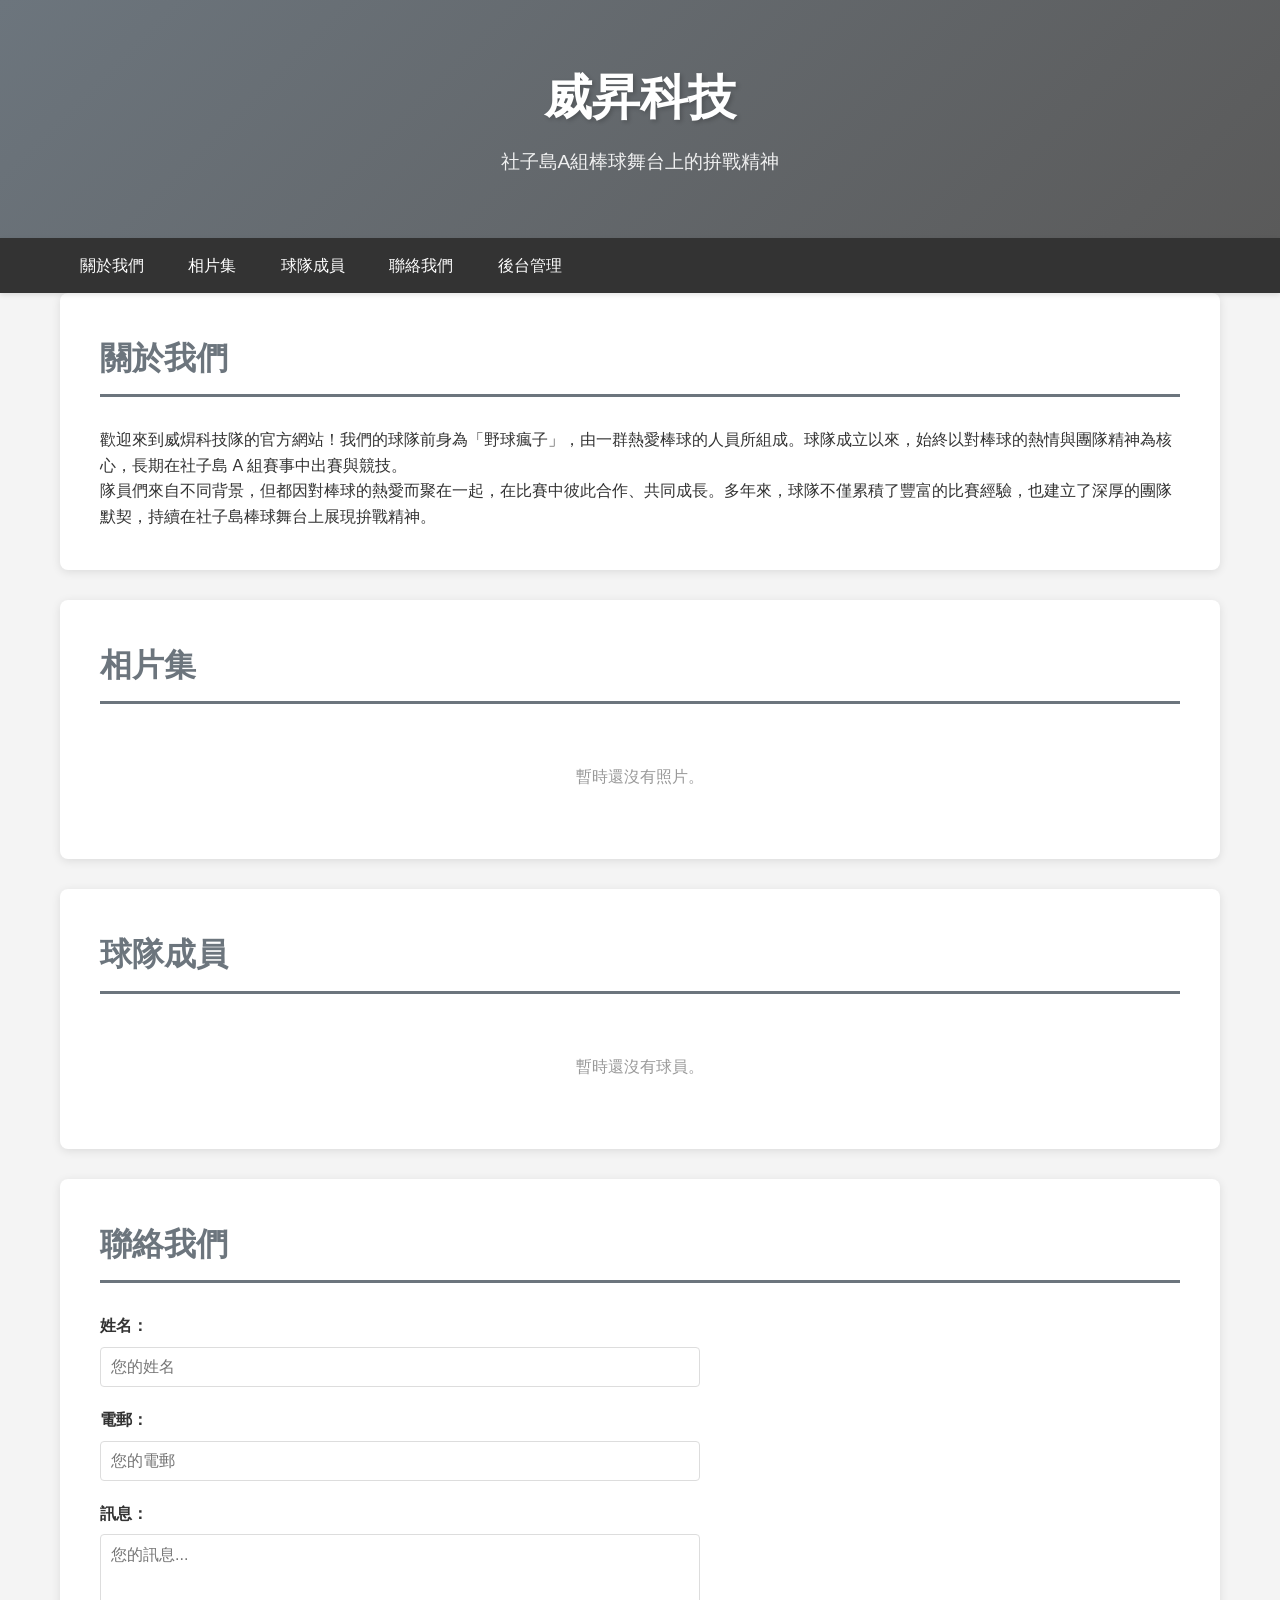
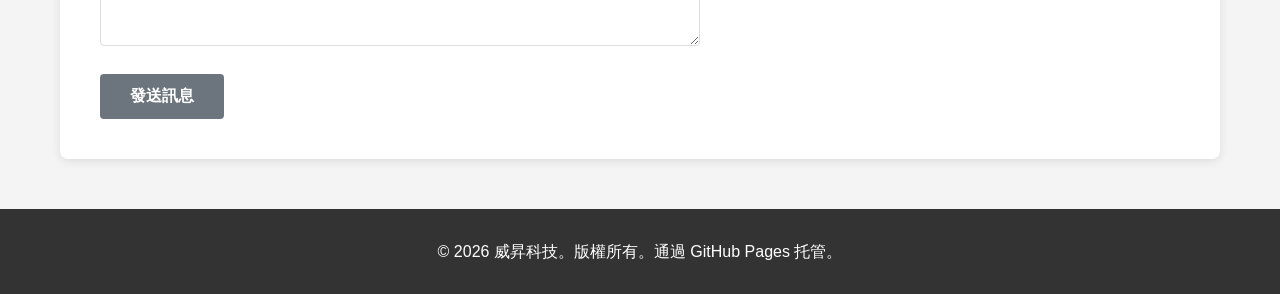
<file: index.html>
<!DOCTYPE html>
<html lang="zh-TW">
<head>
    <meta charset="UTF-8">
    <meta name="viewport" content="width=device-width, initial-scale=1.0">
    <title>威焺科技隊 - 官方網站</title>
    <link rel="stylesheet" href="styles.css">
</head>
<body>
    <header>
        <div class="container">
            <h1>威昇科技</h1>
            <p class="tagline">社子島A組棒球舞台上的拚戰精神</p>
        </div>
    </header>

    <nav class="navbar">
        <div class="container">
            <a href="#about">關於我們</a>
            <a href="#gallery">相片集</a>
            <a href="#team">球隊成員</a>
            <a href="#contact">聯絡我們</a>
            <a href="admin.html" class="admin-link">後台管理</a>
        </div>
    </nav>

    <main class="container">
        <!-- 關於我們 -->
        <section id="about" class="section">
            <h2>關於我們</h2>
            <p>歡迎來到威焺科技隊的官方網站！我們的球隊前身為「野球瘋子」，由一群熱愛棒球的人員所組成。球隊成立以來，始終以對棒球的熱情與團隊精神為核心，長期在社子島 A 組賽事中出賽與競技。</p>
            <p>隊員們來自不同背景，但都因對棒球的熱愛而聚在一起，在比賽中彼此合作、共同成長。多年來，球隊不僅累積了豐富的比賽經驗，也建立了深厚的團隊默契，持續在社子島棒球舞台上展現拚戰精神。</p>
        </section>

        <!-- 相片集 -->
        <section id="gallery" class="section">
            <h2>相片集</h2>
            
            <div id="photoGallery" class="photo-gallery">
                <p class="no-photos">暫時還沒有照片。</p>
            </div>
        </section>

        <!-- 球隊成員 -->
        <section id="team" class="section">
            <h2>球隊成員</h2>
            
            <div id="teamGrid" class="team-grid">
                <!-- 球員將動態加載到這裡 -->
                <p class="no-players">暫時還沒有球員。</p>
            </div>
        </section>

        <!-- 聯絡我們 -->
        <section id="contact" class="section">
            <h2>聯絡我們</h2>
            <form id="contactForm">
                <div class="form-group">
                    <label for="name">姓名：</label>
                    <input type="text" id="name" placeholder="您的姓名" required>
                </div>
                <div class="form-group">
                    <label for="email">電郵：</label>
                    <input type="email" id="email" placeholder="您的電郵" required>
                </div>
                <div class="form-group">
                    <label for="message">訊息：</label>
                    <textarea id="message" placeholder="您的訊息..." rows="5" required></textarea>
                </div>
                <button type="submit" class="btn">發送訊息</button>
                <p id="contactMessage"></p>
            </form>
        </section>
    </main>

    <footer>
        <div class="container">
            <p>&copy; 2026 威昇科技。版權所有。通過 GitHub Pages 托管。</p>
        </div>
    </footer>

    <script src="script.js"></script>
</body>
</html>
</file>
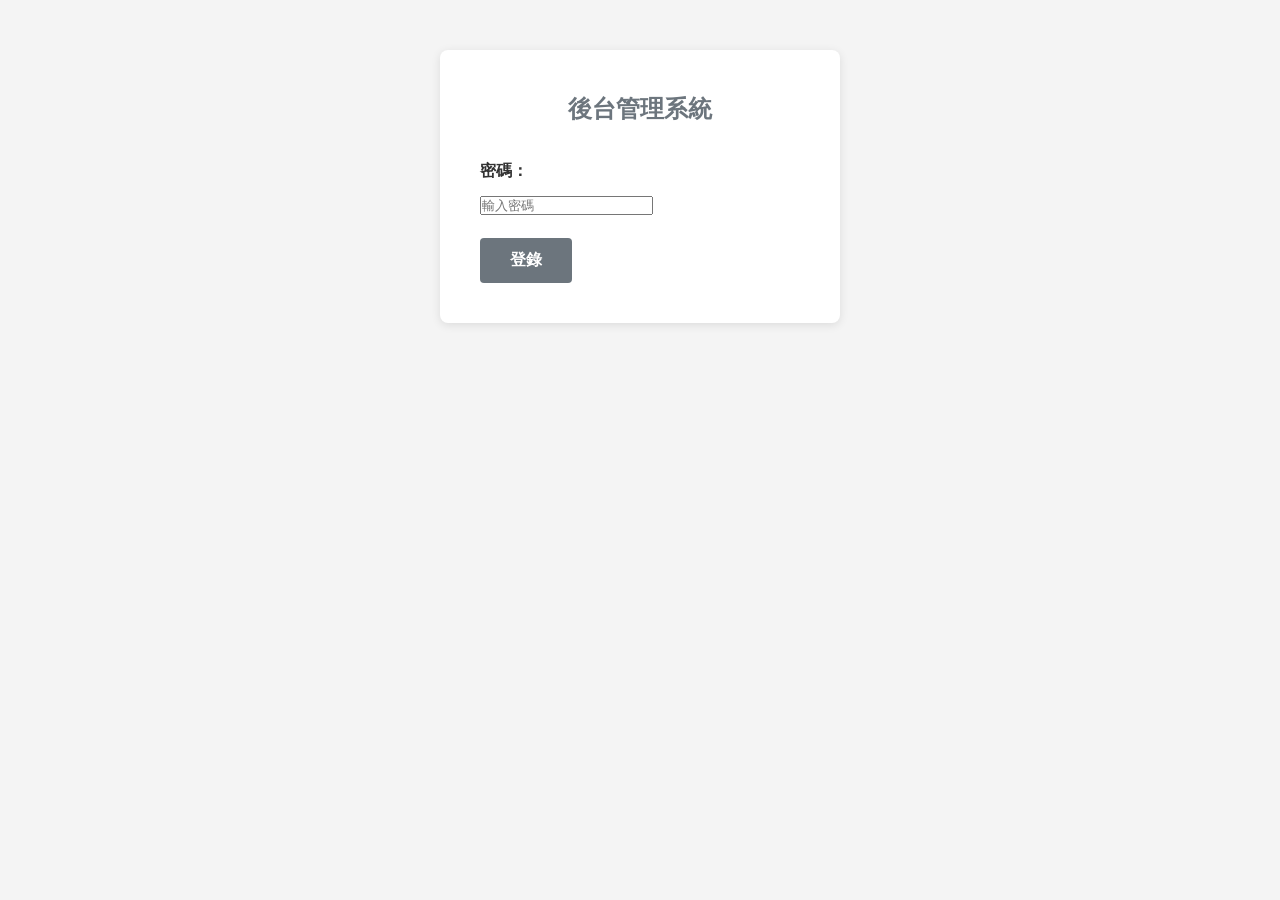
<file: admin.html>
<!DOCTYPE html>
<html lang="zh-TW">
<head>
    <meta charset="UTF-8">
    <meta name="viewport" content="width=device-width, initial-scale=1.0">
    <title>威昇科技 - 後台管理</title>
    <link rel="stylesheet" href="styles.css">
    <style>
        .admin-container {
            display: flex;
            gap: 20px;
            margin-bottom: 30px;
        }

        .admin-panel {
            flex: 1;
            background: white;
            padding: 30px;
            border-radius: 8px;
            box-shadow: 0 2px 10px rgba(0,0,0,0.1);
        }

        .admin-panel h3 {
            color: #6c757d;
            margin-bottom: 20px;
            border-bottom: 2px solid #6c757d;
            padding-bottom: 10px;
        }

        .login-form {
            max-width: 400px;
            margin: 50px auto;
            background: white;
            padding: 40px;
            border-radius: 8px;
            box-shadow: 0 2px 10px rgba(0,0,0,0.1);
        }

        .login-form h2 {
            color: #6c757d;
            margin-bottom: 30px;
            text-align: center;
        }

        .logout-btn {
            background-color: #e74c3c;
            color: white;
            padding: 10px 20px;
            border: none;
            border-radius: 4px;
            cursor: pointer;
            font-size: 1em;
            margin-top: 20px;
        }

        .logout-btn:hover {
            background-color: #c0392b;
        }

        .admin-header {
            display: flex;
            justify-content: space-between;
            align-items: center;
            margin-bottom: 30px;
            background: linear-gradient(135deg, #6c757d 0%, #5a5a5a 100%);
            color: white;
            padding: 20px;
            border-radius: 8px;
        }

        .tabs {
            display: flex;
            gap: 10px;
            margin-bottom: 20px;
            border-bottom: 2px solid #ddd;
        }

        .tab-btn {
            padding: 10px 20px;
            background: none;
            border: none;
            cursor: pointer;
            font-size: 1em;
            color: #666;
            border-bottom: 3px solid transparent;
            transition: all 0.3s ease;
        }

        .tab-btn.active {
            color: #6c757d;
            border-bottom-color: #6c757d;
        }

        .tab-content {
            display: none;
        }

        .tab-content.active {
            display: block;
        }

        .item-list {
            margin-top: 20px;
        }

        .item {
            background: #f9f9f9;
            padding: 15px;
            margin-bottom: 15px;
            border-radius: 4px;
            border-left: 4px solid #6c757d;
        }

        .item-image {
            width: 80px;
            height: 80px;
            object-fit: cover;
            border-radius: 4px;
            margin-right: 15px;
            float: left;
        }

        .item-info {
            min-height: 80px;
        }

        .item-title {
            font-weight: bold;
            color: #333;
            margin-bottom: 5px;
        }

        .item-desc {
            color: #666;
            font-size: 0.9em;
            margin-bottom: 10px;
        }

        .item-actions {
            clear: both;
            display: flex;
            gap: 10px;
        }

        .btn-small {
            padding: 6px 12px;
            font-size: 0.85em;
            border: none;
            border-radius: 4px;
            cursor: pointer;
        }

        .btn-delete {
            background-color: #e74c3c;
            color: white;
        }

        .btn-delete:hover {
            background-color: #c0392b;
        }
    </style>
</head>
<body>
    <div id="loginContainer" class="login-form" style="display: none;">
        <h2>後台管理系統</h2>
        <form id="loginForm">
            <div class="form-group">
                <label for="password">密碼：</label>
                <input type="password" id="password" placeholder="輸入密碼" required>
            </div>
            <button type="submit" class="btn">登錄</button>
        </form>
    </div>

    <div id="adminContainer" style="display: none;">
        <header>
            <div class="container">
                <h1>威昇科技 - 後台管理</h1>
            </div>
        </header>

        <main class="container">
            <div class="admin-header">
                <h2>歡迎使用後台管理系統</h2>
                <button class="logout-btn" onclick="logout()">登出</button>
            </div>

            <div class="admin-container">
                <!-- 新增照片 -->
                <div class="admin-panel">
                    <h3>📸 新增照片</h3>
                    <form id="photoForm">
                        <div class="form-group">
                            <label for="photoTitle">照片標題：</label>
                            <input type="text" id="photoTitle" placeholder="例如：2026年春季賽" required>
                        </div>
                        <div class="form-group">
                            <label for="photoDescription">照片說明：</label>
                            <textarea id="photoDescription" placeholder="描述這張照片..." rows="3"></textarea>
                        </div>
                        <div class="form-group">
                            <label for="photoUrl">照片URL：</label>
                            <input type="url" id="photoUrl" placeholder="例如：https://example.com/photo.jpg" required>
                            <small style="color: #999; display: block; margin-top: 5px;">提示：先上傳照片到 Cloudinary 或 Imgur，然後貼上圖片URL</small>
                        </div>
                        <button type="submit" class="btn">新增照片</button>
                    </form>
                </div>

                <!-- 新增球員 -->
                <div class="admin-panel">
                    <h3>👤 新增球員</h3>
                    <form id="playerForm">
                        <div class="form-group">
                            <label for="playerName">球員名稱：</label>
                            <input type="text" id="playerName" placeholder="例如：李明" required>
                        </div>
                        <div class="form-group">
                            <label for="playerPosition">位置：</label>
                            <input type="text" id="playerPosition" placeholder="例如：投手、外野手" required>
                        </div>
                        <div class="form-group">
                            <label for="playerDescription">描述：</label>
                            <textarea id="playerDescription" placeholder="球員描述..." rows="2"></textarea>
                        </div>
                        <div class="form-group">
                            <label for="playerPhotoUrl">球員照片URL：</label>
                            <input type="url" id="playerPhotoUrl" placeholder="例如：https://example.com/player.jpg" required>
                            <small style="color: #999; display: block; margin-top: 5px;">提示：先上傳照片到 Cloudinary 或 Imgur，然後貼上圖片URL</small>
                        </div>
                        <button type="submit" class="btn">新增球員</button>
                    </form>
                </div>
            </div>

            <!-- 照片管理 -->
            <div class="admin-panel">
                <h3>📸 照片管理</h3>
                <div id="photoList" class="item-list"></div>
            </div>

            <!-- 球員管理 -->
            <div class="admin-panel">
                <h3>👥 球員管理</h3>
                <div id="playerList" class="item-list"></div>
            </div>
        </main>
    </div>

    <script src="script.js"></script>
    <script src="admin.js"></script>
</body>
</html>
</file>
<file: styles.css>
/* 全體樣式 */
* {
    margin: 0;
    padding: 0;
    box-sizing: border-box;
}

body {
    font-family: 'Segoe UI', Tahoma, Geneva, Verdana, sans-serif;
    line-height: 1.6;
    color: #333;
    background-color: #f4f4f4;
}

.container {
    max-width: 1200px;
    margin: 0 auto;
    padding: 0 20px;
}

/* 標題 */
header {
    background: linear-gradient(135deg, #6c757d 0%, #5a5a5a 100%);
    color: white;
    padding: 60px 0;
    text-align: center;
}

header h1 {
    font-size: 3em;
    margin-bottom: 10px;
    text-shadow: 2px 2px 4px rgba(0,0,0,0.2);
}

header .tagline {
    font-size: 1.2em;
    opacity: 0.9;
}

/* 導航欄 */
.navbar {
    background-color: #333;
    padding: 15px 0;
    position: sticky;
    top: 0;
    z-index: 100;
    box-shadow: 0 2px 5px rgba(0,0,0,0.1);
}

.navbar a {
    color: white;
    text-decoration: none;
    margin: 0 20px;
    transition: color 0.3s ease;
    display: inline-block;
}

.navbar a:hover {
    color: #6c757d;
}

/* 主要內容 */
main {
    padding: 40px 0;
}

.section {
    background: white;
    padding: 40px;
    margin-bottom: 30px;
    border-radius: 8px;
    box-shadow: 0 2px 10px rgba(0,0,0,0.1);
}

.section h2 {
    color: #6c757d;
    margin-bottom: 30px;
    font-size: 2em;
    border-bottom: 3px solid #6c757d;
    padding-bottom: 10px;
}

/* 照片上傳 */
.photo-upload {
    background-color: #f9f9f9;
    padding: 30px;
    border-radius: 8px;
    margin-bottom: 30px;
    border-left: 4px solid #6c757d;
}

.photo-upload h3 {
    color: #333;
    margin-bottom: 20px;
}

/* 球員新增 */
.team-add {
    background-color: #f9f9f9;
    padding: 30px;
    border-radius: 8px;
    margin-bottom: 30px;
    border-left: 4px solid #6c757d;
}

.team-add h3 {
    color: #333;
    margin-bottom: 20px;
}

.form-group {
    margin-bottom: 20px;
}

.form-group label {
    display: block;
    margin-bottom: 8px;
    font-weight: bold;
    color: #333;
}

.form-group input[type="text"],
.form-group input[type="email"],
.form-group input[type="file"],
.form-group textarea {
    width: 100%;
    padding: 10px;
    border: 1px solid #ddd;
    border-radius: 4px;
    font-family: Arial, sans-serif;
    font-size: 1em;
}

.form-group textarea {
    resize: vertical;
}

.form-group input:focus,
.form-group textarea:focus {
    outline: none;
    border-color: #6c757d;
    box-shadow: 0 0 5px rgba(108, 117, 125, 0.3);
}

/* 按鈕 */
.btn {
    background-color: #6c757d;
    color: white;
    padding: 12px 30px;
    border: none;
    border-radius: 4px;
    cursor: pointer;
    font-size: 1em;
    font-weight: bold;
    transition: background-color 0.3s ease;
}

.btn:hover {
    background-color: #5a5a5a;
}

/* 照片相冊 */
.photo-gallery {
    display: grid;
    grid-template-columns: repeat(auto-fill, minmax(300px, 1fr));
    gap: 20px;
    margin-top: 20px;
}

.photo-card {
    background: white;
    border-radius: 8px;
    overflow: hidden;
    box-shadow: 0 2px 8px rgba(0,0,0,0.15);
    transition: transform 0.3s ease;
}

.photo-card:hover {
    transform: translateY(-5px);
    box-shadow: 0 5px 15px rgba(0,0,0,0.2);
}

.photo-card img {
    width: 100%;
    height: 200px;
    object-fit: cover;
}

.photo-card-content {
    padding: 15px;
}

.photo-card h3 {
    color: #6c757d;
    margin-bottom: 8px;
}

.photo-card p {
    color: #666;
    font-size: 0.95em;
    margin-bottom: 10px;
}

.photo-date {
    color: #999;
    font-size: 0.85em;
    margin-bottom: 10px;
}

.delete-btn {
    background-color: #e74c3c;
    color: white;
    border: none;
    padding: 6px 12px;
    border-radius: 4px;
    cursor: pointer;
    font-size: 0.85em;
    margin-top: 10px;
}

.delete-btn:hover {
    background-color: #c0392b;
}

.no-photos {
    text-align: center;
    color: #999;
    padding: 30px;
    grid-column: 1 / -1;
}

/* 球隊成員 */
.team-grid {
    display: grid;
    grid-template-columns: repeat(auto-fit, minmax(280px, 1fr));
    gap: 20px;
}

.team-member {
    background: linear-gradient(135deg, #6c757d 0%, #5a5a5a 100%);
    color: white;
    padding: 25px;
    border-radius: 8px;
    text-align: center;
    transition: transform 0.3s ease;
    position: relative;
}

.team-member:hover {
    transform: scale(1.05);
}

.player-avatar {
    width: 100px;
    height: 100px;
    border-radius: 50%;
    object-fit: cover;
    margin: 0 auto 15px;
    border: 4px solid rgba(255, 255, 255, 0.3);
}

.team-member h3 {
    font-size: 1.3em;
    margin-bottom: 8px;
}

.team-member .position {
    font-size: 0.9em;
    opacity: 0.8;
    margin-bottom: 8px;
}

.team-member p {
    font-size: 0.95em;
    opacity: 0.9;
    margin-bottom: 15px;
}

.delete-player-btn {
    background-color: rgba(255, 255, 255, 0.3);
    color: white;
    border: 1px solid white;
    padding: 6px 12px;
    border-radius: 4px;
    cursor: pointer;
    font-size: 0.85em;
    transition: background-color 0.3s ease;
}

.delete-player-btn:hover {
    background-color: rgba(255, 255, 255, 0.5);
}

.no-players {
    text-align: center;
    color: #999;
    padding: 30px;
    grid-column: 1 / -1;
}

/* 頁尾 */
footer {
    background-color: #333;
    color: white;
    text-align: center;
    padding: 30px 0;
    margin-top: 50px;
}

/* 聯絡表單 */
#contactForm {
    max-width: 600px;
}

#contactMessage {
    margin-top: 15px;
    padding: 10px;
    border-radius: 4px;
    text-align: center;
    display: none;
}

#contactMessage.success {
    display: block;
    background-color: #d4edda;
    color: #155724;
    border: 1px solid #c3e6cb;
}

#contactMessage.error {
    display: block;
    background-color: #f8d7da;
    color: #721c24;
    border: 1px solid #f5c6cb;
}

/* 響應式設計 */
@media (max-width: 768px) {
    header h1 {
        font-size: 2em;
    }

    .navbar a {
        display: block;
        margin: 5px 0;
        padding: 10px;
        border-bottom: 1px solid #555;
    }

    .section {
        padding: 20px;
    }

    .photo-gallery {
        grid-template-columns: 1fr;
    }

    .team-grid {
        grid-template-columns: 1fr;
    }
}
</file>
